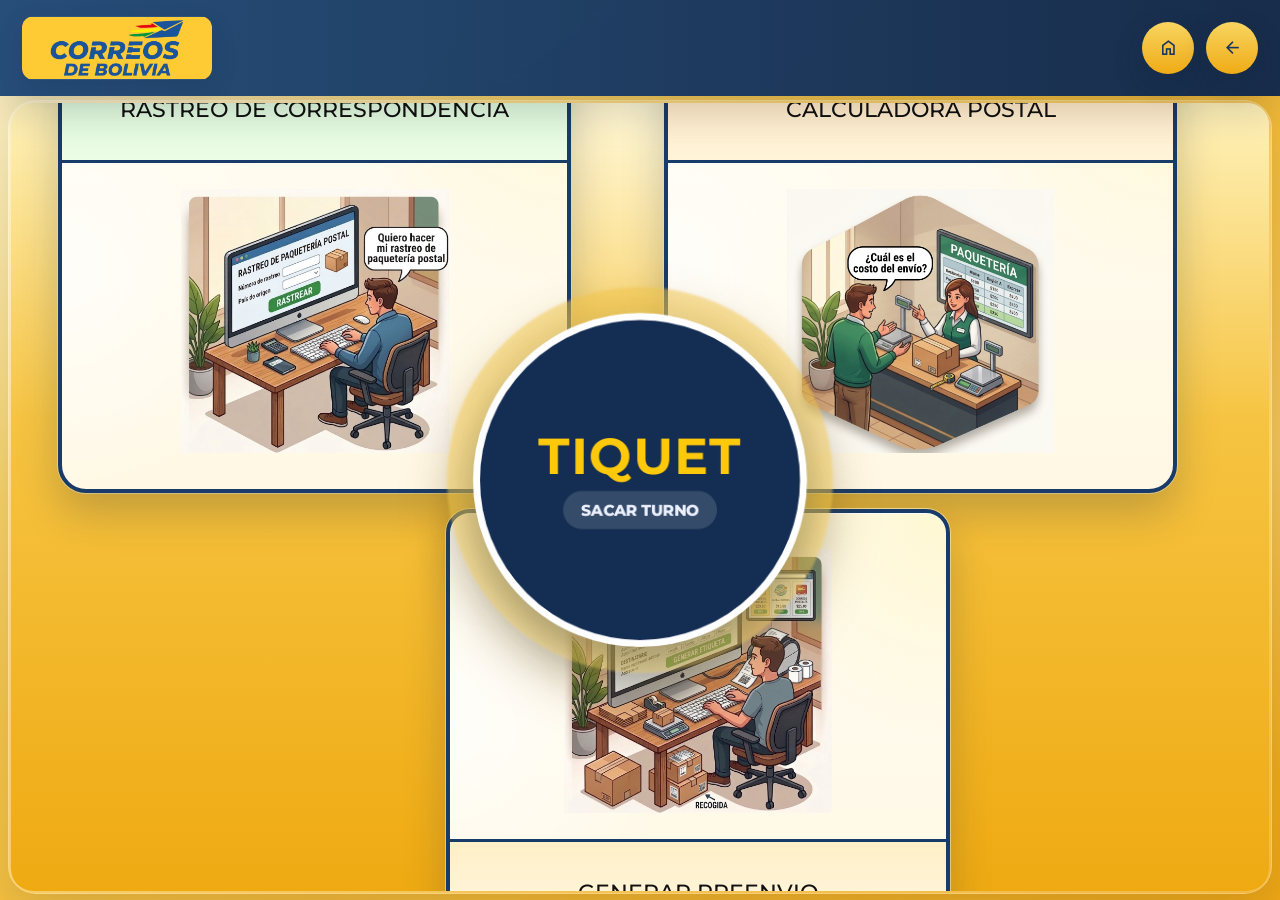
<file: index.html>
<!DOCTYPE html>
<html lang="es">

<head>
  <meta charset="UTF-8">
  <meta http-equiv="X-UA-Compatible" content="IE=edge">
  <meta name="viewport" content="width=device-width, initial-scale=1.0">
  <title>KIOSCO AGBC</title>
  <link href="https://fonts.googleapis.com/css2?family=Montserrat:wght@400;500;600;700&display=swap" rel="stylesheet">
  <link href="https://cdn.jsdelivr.net/npm/bootstrap@5.1.3/dist/css/bootstrap.min.css" rel="stylesheet"
    integrity="sha384-1BmE4kWBq78iYhFldvKuhfTAU6auU8T94WrHftjDbrCEXSU1oBoqyl2QvZ6jIW3" crossorigin="anonymous">
  <link rel="stylesheet"
    href="https://fonts.googleapis.com/css2?family=Material+Symbols+Outlined:opsz,wght,FILL,GRAD@24,700,0,0" />
  <link rel="stylesheet" href="style.css">
  <script src="index.js?v=20260826-mem-fix" defer></script>
</head>

<body>
  <header class="page-header">
    <div class="header-brand">
      <img src="correos2.png" alt="Correos de Bolivia" class="brand-logo">
    </div>

    <div class="header-center-title">
      <h1 id="dynamicHeaderTitle"></h1>
    </div>

    <nav class="header-actions">
      <button type="button" class="header-button" id="homeButton" title="Inicio">
        <span class="material-symbols-outlined">home</span>
      </button>
      <button type="button" class="header-button" id="backButton" title="Volver">
        <span class="material-symbols-outlined">arrow_back</span>
      </button>
    </nav>
  </header>

  <main class="main-content">
    <section class="iframe-shell" id="iframeShell">
      <div class="frame-stage" id="frameStage">
        <div class="frame-overlay" id="frameOverlay">
          <strong class="overlay-title" id="overlayTitle">Panel principal</strong>
        </div>
        <div class="service-error-state" id="serviceErrorState" aria-live="polite" hidden>
          <div class="service-status-copy">
            <span class="service-status-spinner" aria-hidden="true"></span>
            <h2 class="service-status-title" id="serviceStatusTitle">Cargando servicio...</h2>
            <p class="service-status-message" id="serviceStatusMessage">
              Esperando respuesta. Si tarda demasiado, usa "Volver" o "Inicio" para regresar.
            </p>
          </div>
        <div class="loop-wrapper" aria-hidden="true">
          <div class="mountain"></div>
          <div class="hill"></div>
            <div class="tree"></div>
            <div class="tree"></div>
            <div class="tree"></div>
            <div class="rock"></div>
            <div class="truck"></div>
            <div class="wheels"></div>
          </div>
        </div>
        <iframe id="serviceFrame" name="iframe_nacionales" src="index2.html" title="Panel de servicios AGBC"></iframe>
      </div>
    </section>
  </main>

  <div class="external-service-overlay external-service-overlay--modal" id="externalServiceOverlay" hidden>
    <div class="external-service-overlay__backdrop"></div>
    <section class="external-service-overlay__panel" role="dialog" aria-modal="true" aria-labelledby="externalServiceTitle">
      <div class="external-service-overlay__header">
        <div>
          <span class="external-service-overlay__eyebrow">Servicio embebido</span>
          <h2 id="externalServiceTitle">TrackingBO</h2>
          <p id="externalServiceMessage">
            Rastreo de correspondencia abierto dentro del kiosco.
          </p>
        </div>
        <button type="button" class="external-service-overlay__icon-button" id="externalServiceClose" title="Cerrar">
          <span class="material-symbols-outlined">close</span>
        </button>
      </div>
      <div class="external-service-overlay__frame-shell">
        <iframe
          id="externalServiceFrame"
          title="TrackingBO"
          loading="lazy"
          referrerpolicy="strict-origin-when-cross-origin"></iframe>
      </div>
      <div class="external-service-overlay__actions">
        <button type="button" class="external-service-overlay__button" id="externalServiceConfirm">Recargar</button>
        <button type="button" class="external-service-overlay__button external-service-overlay__button--secondary" id="externalServiceCancel">
          Cerrar
        </button>
      </div>
    </section>
  </div>
</body>

</html>
</file>
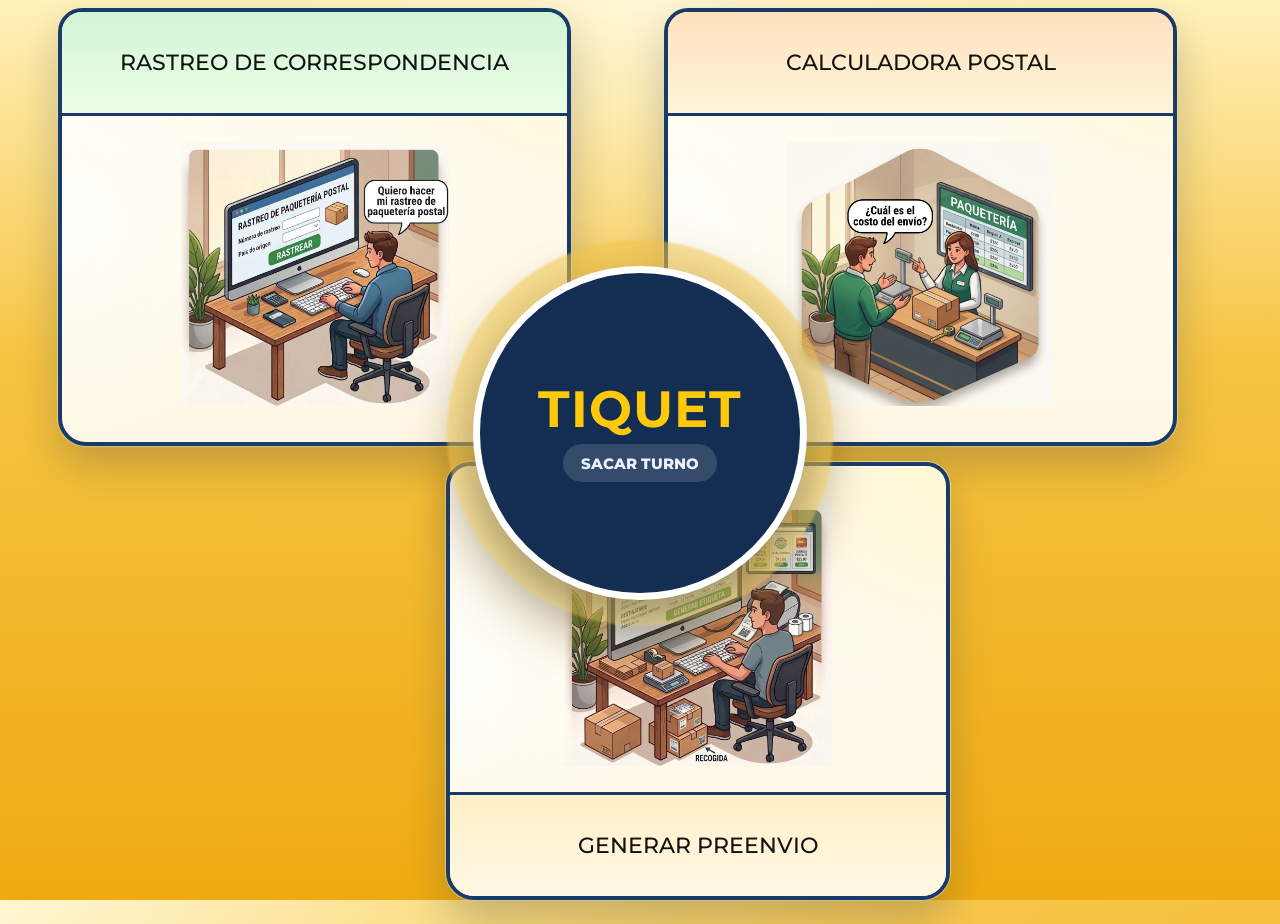
<file: index2.html>
<!DOCTYPE html>
<html lang="es">

<head>
  <meta charset="UTF-8">
  <meta http-equiv="X-UA-Compatible" content="IE=edge">
  <meta name="viewport" content="width=device-width, initial-scale=1.0">
  <title>TrackingBO - AGBC</title>
  <link href="https://cdn.jsdelivr.net/npm/bootstrap@5.1.3/dist/css/bootstrap.min.css" rel="stylesheet"
    integrity="sha384-1BmE4kWBq78iYhFldvKuhfTAU6auU8tT94WrHftjDbrCEXSU1oBoqyl2QvZ6jIW3" crossorigin="anonymous">
  <link rel="stylesheet" href="style.css">
  <script src="index.js?v=20260826-mem-fix" defer></script>
</head>

<body class="tracking-page">
  <main class="tracking-main intro-animate" data-page="home">
    <div class="idle-attractor" aria-hidden="true">
      <div class="idle-attractor__halo"></div>
      <div class="idle-attractor__content">
        <div class="idle-logo-mosaic" id="idleLogoMosaic" aria-hidden="true"></div>
        <span class="idle-attractor__label">Correos de Bolivia</span>
        <strong class="idle-attractor__title">Saque aqui su ticket</strong>
        <p class="idle-attractor__text">Use el boton central para obtener su turno rapidamente.</p>
      </div>
    </div>

    <section class="services-grid services-grid--kiosk" aria-label="Servicios disponibles">
      <article class="service-card service-card--kiosk service-card--tracking service-card--top-left" data-url="https://trackingbo.correos.gob.bo:8100/"
        data-title="Rastreo de encomiendas">
        <div class="kiosk-card-shell kiosk-card-shell--top">
          <div class="kiosk-card-band">
            <h3 class="card-title">RASTREO DE CORRESPONDENCIA</h3>
          </div>
          <div class="kiosk-card-body kiosk-card-body--full">
            <div class="service-media service-media--kiosk">
              <img src="RASTREO.png" class="service-image service-image--kiosk" alt="Rastreo Correos de Bolivia"
                width="1024" height="1010" decoding="async">
            </div>
          </div>
        </div>
      </article>

      <article class="service-card service-card--kiosk service-card--calculator service-card--top-right" data-url="https://postar.correos.gob.bo:8104/"
        data-title="Calculadora de tarifas">
        <div class="kiosk-card-shell kiosk-card-shell--top">
          <div class="kiosk-card-band">
            <h3 class="card-title">CALCULADORA POSTAL</h3>
          </div>
          <div class="kiosk-card-body kiosk-card-body--full">
            <div class="service-media service-media--kiosk">
              <img src="CALCULO.png" class="service-image service-image--kiosk" alt="Calculadora postal"
                width="1034" height="1024" decoding="async">
            </div>
          </div>
        </div>
      </article>

      <article class="service-card service-card--kiosk service-card--claims service-card--bottom-left" data-url="https://sireco.correos.gob.bo:8102/"
        data-title="Reclamos y consultas">
        <div class="kiosk-card-shell kiosk-card-shell--bottom">
          <div class="kiosk-card-body kiosk-card-body--full">
            <div class="service-media service-media--kiosk service-media--hidden">
              <img src="RECLAMO2.png" class="service-image service-image--kiosk service-image--hidden" alt="Sistema de reclamos"
                width="1038" height="1024" decoding="async">
            </div>
          </div>
          <div class="kiosk-card-band">
            <h3 class="card-title">SISTEMA DE RECLAMOS</h3>
          </div>
        </div>
      </article>

      <article class="service-card service-card--kiosk service-card--preshipment service-card--bottom-center"
        data-url="https://trackingbo.correos.gob.bo:8100/hacer-envio-desde-casa" data-title="Generar preenvio">
        <div class="kiosk-card-shell kiosk-card-shell--bottom">
          <div class="kiosk-card-body kiosk-card-body--full">
            <div class="service-media service-media--kiosk">
              <img src="Preenvio.jpg?v=20260828-1" class="service-image service-image--kiosk" alt="Generar preenvio"
                width="1038" height="1024" decoding="async">
            </div>
          </div>
          <div class="kiosk-card-band">
            <h3 class="card-title">GENERAR PREENVIO</h3>
          </div>
        </div>
      </article>

      <article class="service-card service-card--kiosk service-card--customs service-card--bottom-right" data-url="https://ips.correos.gob.bo/CDS.Web/Operational/andeclaration.aspx"
        data-title="Kiosco de aduana">
        <div class="kiosk-card-shell kiosk-card-shell--bottom">
          <div class="kiosk-card-body kiosk-card-body--full">
            <div class="service-media service-media--kiosk service-media--hidden">
              <img src="DECLARACION2.png" class="service-image service-image--kiosk service-image--hidden"
                alt="Kiosco declaracion aduana" width="1008" height="1061" decoding="async">
            </div>
          </div>
          <div class="kiosk-card-band">
            <h3 class="card-title">KIOSCO ADUANA</h3>
          </div>
        </div>
      </article>

      <button type="button" class="ticket-hub" id="ticketHub" aria-label="Sacar turno">
        <span class="ticket-hub__halo" aria-hidden="true"></span>
        <span class="ticket-hub__core">
          <strong class="ticket-hub__title">TIQUET</strong>
          <span class="ticket-hub__pill">Sacar turno</span>
        </span>
      </button>
    </section>
  </main>
</body>

</html>
</file>
<file: style.css>
@import url('https://fonts.googleapis.com/css2?family=Montserrat:wght@400;500;600;700;800&display=swap');

:root {
  --brand-dark: #13294b;
  --brand-blue: #224a77;
  --brand-blue-deep: #18365f;
  --brand-yellow: #f6c22f;
  --brand-gold: #f0a513;
  --brand-cream: #fff6d3;
  --brand-white: #ffffff;
  --surface-glass: rgba(255, 255, 255, 0.2);
  --shadow-soft: 0 18px 45px rgba(13, 37, 67, 0.14);
  --shadow-strong: 0 26px 60px rgba(10, 30, 54, 0.2);
  --text-dark: #163257;
  --text-muted: #52647f;
  --radius-xl: 32px;
  --radius-lg: 24px;
  --radius-md: 18px;
  --ease-out: cubic-bezier(0.22, 1, 0.36, 1);
  --sky-accent: hsl(49 92% 64%);
  --sky-deep: hsl(212 64% 32%);
  --sky-glow: rgba(255, 243, 187, 0.42);
}

* {
  box-sizing: border-box;
}

html,
body {
  margin: 0;
  padding: 0;
  width: 100%;
  height: 100%;
  min-height: 100%;
  font-family: "Montserrat", "Segoe UI", Tahoma, Geneva, Verdana, sans-serif;
  color: var(--text-dark);
  background:
    radial-gradient(circle at top left, rgba(255, 255, 255, 0.44), transparent 32%),
    radial-gradient(circle at right center, rgba(255, 255, 255, 0.22), transparent 24%),
    linear-gradient(145deg, #ffefad 0%, #f7c548 40%, #f0a713 100%);
}

body {
  display: grid;
  grid-template-rows: auto 1fr;
  overflow-x: hidden;
  overflow-y: hidden;
}

.page-header {
  position: sticky;
  top: 0;
  z-index: 30;
  width: 100%;
  padding: 16px 22px;
  display: flex;
  align-items: center;
  
  background: linear-gradient(90deg, rgba(34, 74, 119, 0.98) 0%, rgba(19, 41, 75, 0.98) 100%);
  box-shadow: 0 14px 40px rgba(0, 0, 0, 0.16);
  backdrop-filter: blur(10px);
}

.page-header {
  animation: headerSlideReveal 0.95s cubic-bezier(0.16, 1, 0.3, 1) both;
}

/* Si usas h1 o un div para el título, asegúrate de que tenga este ID o clase */
/* Contenedor del título dinámico */
.header-center-title {
  position: absolute;
  left: 50%;
  top: 50%;
  transform: translate(-50%, -50%); /* Centrado matemático perfecto */
  text-align: center;
  width: auto;
  z-index: 10; /* Asegura que esté por encima del fondo pero debajo de botones si se solapan */
  pointer-events: none; /* Evita que el texto bloquee clics accidentales */
}

/* Estilos para el texto dinámico (H1 o ID) */
#dynamicHeaderTitle,
.header-center-title h1 {
  margin: 0;
  font-family: 'Montserrat', sans-serif; /* Usando la fuente de tu proyecto */
  font-size: 1.8rem;
  font-weight: 700;
  text-transform: uppercase;
  letter-spacing: 0.08em; /* Un poco más de aire para legibilidad */
  
  /* Color amarillo/dorado para resaltar sobre el azul profundo */
  color: #f8d560; 
  
  /* Sombra para darle profundidad y despegarlo del fondo */
  text-shadow: 0 4px 12px rgba(0, 0, 0, 0.5);
  
  white-space: nowrap;
  transition: all 0.3s ease-in-out; /* Para que el cambio de nombre sea suave */
}

/* Ajuste responsivo por si el nombre de la tarjeta es muy largo */
@media (max-width: 768px) {
  #dynamicHeaderTitle,
  .header-center-title h1 {
    font-size: 1.2rem;
    letter-spacing: 0.03em;
  }
}

.header-brand {
  display: flex;
  align-items: center;
  min-width: 0;
  z-index: 31; /* Por encima del título si se llegaran a tocar */
}

.brand-logo {
  display: block;
  width: 190px;
  height: 64px;
  object-fit: contain;
  object-position: left center;
  flex-shrink: 0;
  border-radius: 12px;
  box-shadow: 0 10px 26px rgba(10, 30, 54, 0.14);
  background: rgba(255, 255, 255, 0.06);
}

.brand-text {
  display: flex;
  flex-direction: column;
  justify-content: center;
  gap: 2px;
  min-width: 0;
}

.brand-label {
  display: block;
  font-size: 0.74rem;
  letter-spacing: 0.16em;
  text-transform: uppercase;
  color: rgba(255, 240, 185, 0.88);
  margin: 0;
  line-height: 1.1;
}

.brand-text h1 {
  margin: 0;
  font-size: 1.72rem;
  line-height: 1;
  letter-spacing: 0.02em;
  color: var(--brand-white);
}

.header-actions {
  display: flex;
  gap: 12px;
  margin-left: auto;
  z-index: 31;
}

.header-brand {
  animation: headerContentRise 0.9s cubic-bezier(0.22, 1, 0.36, 1) 0.1s both;
}

.header-actions {
  animation: headerContentRise 0.9s cubic-bezier(0.22, 1, 0.36, 1) 0.18s both;
}

.header-button {
  display: inline-flex;
  align-items: center;
  justify-content: center;
  padding: 12px;
  border-radius: 999px;
  background: linear-gradient(180deg, #f8d560 0%, #f0ab16 100%);
  color: var(--brand-blue-deep);
  border: none;
  box-shadow: 0 12px 30px rgba(10, 30, 54, 0.24);
  cursor: pointer;
  transition: transform 0.28s var(--ease-out), box-shadow 0.28s var(--ease-out), filter 0.28s ease;
  min-width: 52px;
  min-height: 52px;
  animation: headerButtonFloat 2.8s ease-in-out infinite;
}

.header-button .material-symbols-outlined {
  font-size: 1.3rem;
  line-height: 1;
}

.header-button:hover {
  transform: translateY(-3px) scale(1.02);
  box-shadow: 0 16px 34px rgba(10, 30, 54, 0.3);
  filter: brightness(1.02);
  animation-play-state: paused;
}

.header-button:active {
  transform: translateY(0) scale(0.98);
}

.header-button:focus-visible,
.service-card:focus-visible {
  outline: 3px solid rgba(255, 248, 219, 0.95);
  outline-offset: 3px;
}

.main-content {
  padding: 4px 8px 6px;
  min-height: 0;
  overflow: hidden;
}

.iframe-shell {
  width: 100%;
  height: 100%;
  min-height: 0;
  padding: 2px;
  border-radius: 28px;
  background: var(--surface-glass);
  border: 1px solid rgba(255, 255, 255, 0.22);
  box-shadow: var(--shadow-soft);
  overflow: hidden;
}

.frame-stage {
  position: relative;
  height: 100%;
  min-height: 100%;
  border-radius: 22px;
  overflow: hidden;
  background: linear-gradient(180deg, rgba(255, 253, 245, 0.7), rgba(255, 239, 181, 0.55));
}

.frame-stage iframe {
  width: 100%;
  height: 100%;
  min-height: 100%;
  border: none;
  background: transparent;
  margin-top: 0;
  transition: transform 0.85s var(--ease-out), opacity 0.85s var(--ease-out), filter 0.85s ease;
  will-change: transform, opacity, filter;
}

.frame-stage.is-reclamos-view iframe {
  margin-top: -1040px;
  height: calc(100% + 1040px);
  min-height: calc(100% + 1040px);
}

.frame-stage.has-service-error iframe {
  opacity: 0;
  pointer-events: none;
}

.service-error-state {
  position: absolute;
  inset: 0;
  z-index: 4;
  display: grid;
  place-items: center;
  align-content: center;
  gap: 72px;
  padding: 28px;
  overflow: hidden;
  background:
    radial-gradient(circle at top, var(--sky-glow), transparent 34%),
    radial-gradient(circle at 20% 18%, rgba(255, 255, 255, 0.24), transparent 46%),
    radial-gradient(circle at 80% 16%, rgba(255, 247, 204, 0.2), transparent 52%),
    linear-gradient(180deg, var(--sky-accent) 0%, var(--sky-deep) 100%);
  color: var(--brand-white);
  text-align: center;
  transition: background 1.2s ease;
}

.service-error-state::before {
  content: "";
  position: absolute;
  inset: -20%;
  background:
    radial-gradient(circle at center, rgba(255, 255, 255, 0.14), transparent 58%),
    radial-gradient(circle at 35% 65%, rgba(255, 215, 120, 0.12), transparent 56%);
  animation: skyDrift 6s ease-in-out infinite;
  opacity: 0.8;
}

.service-error-state::after {
  content: "";
  position: absolute;
  inset: 0;
  background: radial-gradient(circle at center, rgba(14, 26, 46, 0) 0%, rgba(10, 20, 38, 0.42) 72%);
  pointer-events: none;
}

.service-error-state[hidden] {
  display: none;
}

.service-status-copy {
  position: relative;
  z-index: 2;
  width: min(760px, calc(100vw - 80px));
  display: grid;
  justify-items: center;
  gap: 12px;
}

.service-status-spinner {
  width: 52px;
  height: 52px;
  border-radius: 50%;
  border: 4px solid rgba(255, 255, 255, 0.22);
  border-top-color: #fff6d3;
  filter: drop-shadow(0 0 16px rgba(255, 246, 211, 0.38));
  animation: serviceSpinner 0.9s linear infinite;
}

.service-status-title {
  margin: 0;
  font-size: clamp(1.35rem, 2.4vw, 2rem);
  font-weight: 800;
  letter-spacing: 0.01em;
  color: #fffaf0;
  text-shadow: 0 10px 24px rgba(6, 16, 36, 0.42);
}

.service-status-message {
  margin: 0;
  max-width: 64ch;
  font-size: clamp(0.96rem, 1.5vw, 1.1rem);
  line-height: 1.5;
  color: rgba(255, 252, 240, 0.95);
  text-shadow: 0 8px 18px rgba(6, 16, 36, 0.32);
}

.external-service-overlay {
  position: fixed;
  inset: 0;
  z-index: 120;
  display: grid;
  place-items: center;
  padding: 24px;
}

.external-service-overlay[hidden] {
  display: none;
}

.external-service-overlay__backdrop {
  position: absolute;
  inset: 0;
  background: rgba(8, 19, 38, 0.72);
  backdrop-filter: blur(10px);
}

.external-service-overlay__panel {
  position: relative;
  z-index: 1;
  width: min(640px, calc(100vw - 32px));
  padding: 30px 28px;
  border-radius: 28px;
  background:
    radial-gradient(circle at top left, rgba(255, 255, 255, 0.18), transparent 28%),
    linear-gradient(180deg, #224a77 0%, #13294b 100%);
  color: var(--brand-white);
  box-shadow: 0 28px 72px rgba(3, 10, 22, 0.42);
  text-align: center;
}

.external-service-overlay--modal .external-service-overlay__panel {
  width: min(1280px, calc(100vw - 36px));
  min-height: min(760px, calc(100vh - 36px));
  padding: 24px;
  display: grid;
  grid-template-rows: auto minmax(0, 1fr) auto;
  gap: 18px;
  text-align: left;
}

.external-service-overlay__header {
  display: flex;
  align-items: flex-start;
  justify-content: space-between;
  gap: 16px;
}

.external-service-overlay__eyebrow {
  display: inline-block;
  margin-bottom: 10px;
  color: rgba(248, 213, 96, 0.92);
  font-size: 0.8rem;
  font-weight: 700;
  letter-spacing: 0.14em;
  text-transform: uppercase;
}

.external-service-overlay__panel h2 {
  margin: 0 0 12px;
  font-size: clamp(1.8rem, 1vw + 1.4rem, 2.5rem);
}

.external-service-overlay__panel p {
  margin: 0;
  color: rgba(255, 244, 216, 0.92);
  line-height: 1.7;
  font-size: 1rem;
}

.external-service-overlay__icon-button {
  display: inline-flex;
  align-items: center;
  justify-content: center;
  width: 48px;
  height: 48px;
  border: 1px solid rgba(255, 255, 255, 0.18);
  border-radius: 14px;
  background: rgba(255, 255, 255, 0.08);
  color: var(--brand-white);
  cursor: pointer;
  flex-shrink: 0;
}

.external-service-overlay__frame-shell {
  min-height: 0;
  border-radius: 22px;
  overflow: hidden;
  background: rgba(255, 255, 255, 0.09);
  border: 1px solid rgba(255, 255, 255, 0.12);
  box-shadow: inset 0 1px 0 rgba(255, 255, 255, 0.05);
}

.external-service-overlay__frame-shell iframe {
  display: block;
  width: 100%;
  height: 100%;
  min-height: 58vh;
  border: none;
  background: #ffffff;
}

.external-service-overlay__actions {
  display: flex;
  flex-wrap: wrap;
  justify-content: center;
  gap: 14px;
  margin-top: 24px;
}

.external-service-overlay__button {
  min-width: 200px;
  min-height: 50px;
  padding: 0 22px;
  border: none;
  border-radius: 999px;
  background: linear-gradient(180deg, #f8d560 0%, #f0ab16 100%);
  color: var(--brand-blue-deep);
  font-size: 1rem;
  font-weight: 800;
  cursor: pointer;
  box-shadow: 0 14px 30px rgba(3, 10, 22, 0.24);
}

.external-service-overlay__button--secondary {
  background: rgba(255, 255, 255, 0.14);
  color: var(--brand-white);
  border: 1px solid rgba(255, 255, 255, 0.18);
}

.external-service-overlay--modal .external-service-overlay__actions {
  justify-content: flex-end;
  margin-top: 0;
}

.loop-wrapper {
  position: relative;
  display: block;
  width: min(1400px, calc(100vw - 190px));
  height: 320px;
  margin: 0 auto;
  overflow: hidden;
  border-bottom: 3px solid var(--brand-yellow);
  color: var(--brand-white);
  transform: scale(1.45);
  transform-origin: center bottom;
  filter: drop-shadow(0 20px 32px rgba(6, 16, 36, 0.28));
}

.mountain {
  position: absolute;
  right: -900px;
  bottom: -20px;
  width: 2px;
  height: 2px;
  box-shadow:
    0 0 0 50px #f6c22f,
    60px 50px 0 70px #f6c22f,
    90px 90px 0 50px #f6c22f,
    250px 250px 0 50px #f6c22f,
    290px 320px 0 50px #f6c22f,
    320px 400px 0 50px #f6c22f;
  transform: rotate(130deg);
  animation: mtn 20s linear infinite;
  filter: drop-shadow(0 18px 24px rgba(6, 16, 36, 0.3));
}

.hill {
  position: absolute;
  right: -900px;
  bottom: -50px;
  width: 400px;
  height: 20px;
  border-radius: 50%;
  box-shadow:
    0 0 0 50px #f0a513,
    -20px 0 0 20px #f0a513,
    -90px 0 0 50px #f0a513,
    250px 0 0 50px #f0a513,
    290px 0 0 50px #f0a513,
    620px 0 0 50px #f0a513;
  animation: hill 4s 2s linear infinite;
  filter: drop-shadow(0 16px 18px rgba(6, 16, 36, 0.22));
}

.tree,
.loop-wrapper .tree:nth-child(4),
.loop-wrapper .tree:nth-child(5) {
  position: absolute;
  bottom: 0;
  width: 35px;
  height: 100px;
  background: url("https://s3-us-west-2.amazonaws.com/s.cdpn.io/130015/tree.svg") no-repeat;
  filter: brightness(0) saturate(100%) invert(77%) sepia(92%) saturate(612%) hue-rotate(346deg) brightness(102%) contrast(93%);
}

.rock {
  position: absolute;
  bottom: -2px;
  width: 2%;
  height: 2%;
  margin-top: -17%;
  border-radius: 20px;
  background: #fff6d3;
}

.truck,
.wheels {
  position: absolute;
  right: 50%;
  bottom: 0;
  width: 85px;
  margin-right: -60px;
  transition: all ease;
}

.truck {
  height: 60px;
  background: url("https://s3-us-west-2.amazonaws.com/s.cdpn.io/130015/truck.svg") no-repeat;
  background-size: contain;
  filter: brightness(0) saturate(100%) invert(77%) sepia(92%) saturate(612%) hue-rotate(346deg) brightness(102%) contrast(93%);
  filter: drop-shadow(0 12px 18px rgba(6, 16, 36, 0.32));
}

.truck:before {
  content: " ";
  position: absolute;
  width: 25px;
  box-shadow:
    -30px 28px 0 1.5px #fff6d3,
    -35px 18px 0 1.5px #fff6d3;
}

.wheels {
  height: 15px;
  margin-bottom: 0;
  background: url("https://s3-us-west-2.amazonaws.com/s.cdpn.io/130015/wheels.svg") no-repeat;
  filter: brightness(0) saturate(100%) invert(16%) sepia(65%) saturate(1311%) hue-rotate(182deg) brightness(89%) contrast(95%);
  filter: drop-shadow(0 8px 12px rgba(6, 16, 36, 0.32));
}

.tree {
  animation: tree 3s 0s linear infinite;
}

.loop-wrapper .tree:nth-child(4) {
  animation: tree2 2s 0.15s linear infinite;
}

.loop-wrapper .tree:nth-child(5) {
  animation: tree3 8s 0.05s linear infinite;
}

.rock {
  animation: rock 4s -0.53s linear infinite;
}

.truck {
  animation: truck 4s 0.08s ease infinite;
}

.wheels {
  animation: truck 4s 0.001s ease infinite;
}

.truck:before {
  animation: wind 1.5s 0s ease infinite;
}

@keyframes serviceSpinner {
  to {
    transform: rotate(360deg);
  }
}

.frame-overlay {
  position: absolute;
  left: 24px;
  right: 24px;
  top: 22px;
  z-index: 3;
  display: flex;
  flex-direction: column;
  gap: 6px;
  padding: 18px 22px;
  border-radius: 22px;
  background: rgba(19, 41, 75, 0.8);
  color: var(--brand-white);
  box-shadow: var(--shadow-soft);
  transform: translateY(-24px);
  opacity: 0;
  pointer-events: none;
  transition: transform 0.55s var(--ease-out), opacity 0.55s ease;
  display: none !important;
}

.frame-overlay.is-hidden {
  opacity: 0;
  transform: translateY(-24px);
}

.overlay-label {
  font-size: 0.72rem;
  letter-spacing: 0.16em;
  text-transform: uppercase;
  color: rgba(255, 239, 181, 0.82);
}

.overlay-title {
  font-size: 1.35rem;
}

.frame-stage.is-service .frame-overlay {
  transform: translateY(0);
  opacity: 1;
  animation: overlayReveal 0.6s var(--ease-out);
}

.frame-stage.is-transitioning iframe {
  opacity: 0.2;
  transform: translateY(70px) scale(0.985);
  filter: blur(9px) saturate(0.85);
}

.frame-stage.is-rebuilding iframe {
  opacity: 0;
  transform: translateY(120px) scale(0.96);
  filter: blur(6px);
}

.tracking-page {
  height: 100dvh;
  min-height: 100dvh;
  overflow: hidden;
  background:
    radial-gradient(circle at top center, rgba(255, 255, 255, 0.38), transparent 30%),
    linear-gradient(180deg, #fff2bb 0%, #f6c442 40%, #efaa12 100%);
}

.tracking-main {
  width: 100%;
  height: 100dvh;
  min-height: 100dvh;
  margin-top: 0;
  padding: 10px 0 18px;
  display: grid;
  place-items: center;
  align-content: center;
  position: relative;
  isolation: isolate;
}

.idle-attractor {
  position: absolute;
  inset: 0;
  z-index: 4;
  display: grid;
  place-items: center;
  padding: 24px 0;
  opacity: 0;
  visibility: hidden;
  pointer-events: none;
  transition: opacity 0.45s ease, visibility 0.45s ease;
}

.idle-attractor::before {
  content: "";
  position: absolute;
  inset: 0;
  border-radius: 0;
  background:
    radial-gradient(circle at center, rgba(255, 248, 215, 0.95) 0%, rgba(255, 226, 120, 0.86) 34%, rgba(247, 195, 48, 0.92) 70%, rgba(240, 165, 19, 0.96) 100%);
}

.idle-attractor__halo {
  position: absolute;
  width: min(1500px, 100vw);
  height: min(980px, 88vh);
  border-radius: 50%;
  background:
    radial-gradient(circle, rgba(255, 253, 241, 0.74) 0%, rgba(255, 237, 170, 0.34) 40%, rgba(255, 220, 117, 0) 76%);
  filter: blur(26px);
  /* Animación de espera desactivada temporalmente.
  animation: idleHaloPulse 3.8s ease-in-out infinite;
  */
}

.idle-attractor__content {
  position: relative;
  z-index: 1;
  display: grid;
  place-items: center;
  align-content: center;
  gap: 18px;
  width: 100%;
  height: 100%;
  min-height: 100dvh;
  max-width: none;
  padding: 0;
  border-radius: 0;
  background: transparent;
  border: none;
  box-shadow: none;
  color: var(--brand-white);
  backdrop-filter: none;
  /* Animación de espera desactivada temporalmente.
  animation: idlePanelFloat 3.4s ease-in-out infinite;
  */
}

.idle-logo-mosaic {
  --idle-grid-count: 4;
  --logo-size: min(1480px, 98vw);
  --idle-logo-shift-x: 0%;
  position: relative;
  place-self: center;
  width: var(--logo-size);
  max-width: 100%;
  height: min(82vh, calc(var(--logo-size) / 3.35));
  aspect-ratio: 3.35 / 1;
  display: grid;
  grid-template-columns: repeat(var(--idle-grid-count), 1fr);
  grid-template-rows: repeat(var(--idle-grid-count), 1fr);
  gap: 0;
  margin: 0;
  padding: 0;
  border-radius: 0;
  background: transparent;
  overflow: hidden;
  margin-top: 0;
  transform: translateX(var(--idle-logo-shift-x));
}

.idle-logo-mosaic::before {
  content: "";
  position: absolute;
  inset: 2vh 1vw;
  border-radius: 40px;
  background: radial-gradient(circle, rgba(255, 247, 213, 0.28), rgba(255, 242, 192, 0) 72%);
  opacity: 0.34;
  filter: blur(10px);
}

.idle-logo-mosaic__tile {
  position: relative;
  border-radius: 0;
  background-image: url("Correos4.png");
  background-repeat: no-repeat;
  background-size: calc(var(--tile-count) * 100%) calc(var(--tile-count) * 100%);
  background-position:
    calc(var(--tile-col) * 100% / (var(--tile-count) - 1))
    calc(var(--tile-row) * 100% / (var(--tile-count) - 1));
  box-shadow: none;
  opacity: 1;
  transform: translate3d(0, 0, 0) scale(1) rotate(0deg);
  filter: saturate(1.04) brightness(1.02);
}

.tracking-main.is-idle .idle-logo-mosaic__tile {
  animation: none;
}

.tracking-main.is-idle .idle-logo-mosaic.is-animating .idle-logo-mosaic__tile {
  /* Animación de espera desactivada temporalmente.
  animation: idleLogoScatterAssemble 3.6s cubic-bezier(0.22, 1, 0.36, 1) both;
  */
  animation-delay: var(--tile-delay);
}

.idle-attractor__label,
.idle-attractor__title,
.idle-attractor__text {
  display: none;
  position: relative;
  z-index: 2;
  text-align: center;
  text-shadow: 0 10px 28px rgba(10, 30, 54, 0.24);
}

.idle-attractor__label {
  padding: 10px 18px;
  border-radius: 999px;
  background: rgba(19, 41, 75, 0.14);
  color: #17345a;
  font-size: 0.9rem;
  font-weight: 800;
  letter-spacing: 0.16em;
  text-transform: uppercase;
}

.idle-attractor__title {
  max-width: min(940px, calc(100vw - 80px));
  color: #153056;
  font-size: clamp(2.4rem, 3vw + 1rem, 5rem);
  font-weight: 800;
  line-height: 0.98;
  text-transform: uppercase;
}

.idle-attractor__text {
  max-width: min(700px, calc(100vw - 120px));
  margin: 0;
  color: rgba(22, 50, 87, 0.88);
  font-size: clamp(1rem, 1vw + 0.85rem, 1.45rem);
  font-weight: 600;
  line-height: 1.45;
}

.tracking-main.is-idle .idle-attractor {
  opacity: 1;
  visibility: visible;
}

.tracking-main.is-idle .idle-attractor__content {
  animation-duration: 4.2s;
}

.tracking-main.is-promo .idle-logo-mosaic {
  display: none;
}

.tracking-main.is-promo .idle-attractor__label,
.tracking-main.is-promo .idle-attractor__title,
.tracking-main.is-promo .idle-attractor__text {
  display: block;
}

.tracking-main.is-idle .services-grid {
  animation: none;
  filter: blur(0);
  opacity: 0;
  transform: scale(1);
  visibility: hidden;
}

.tracking-main.is-idle .service-card {
  animation: none;
}

.tracking-main.is-idle .service-card:nth-child(2) {
  animation-delay: 0.2s;
}

.tracking-main.is-idle .service-card:nth-child(3) {
  animation-delay: 0.4s;
}

.tracking-main.is-idle .service-card:nth-child(4) {
  animation-delay: 0.6s;
}

.tracking-main.is-idle .card-front {
  box-shadow: none;
}

.tracking-main.is-idle .card-front::after {
  content: none;
}

.services-grid {
  display: grid;
  grid-template-columns: repeat(4, 350px);
  gap: 48px;
  align-items: stretch;
  justify-items: stretch;
  width: fit-content;
  max-width: calc(100% - 48px);
  height: auto;
  min-height: calc(100dvh - 48px);
  align-content: center;
  justify-content: center;
  place-self: center;
  margin: 0 auto;
  animation: servicesGridLift 1s cubic-bezier(0.22, 1, 0.36, 1) 0.22s both;
}

.services-grid--kiosk {
  position: relative;
  grid-template-columns: repeat(3, minmax(320px, 1fr));
  column-gap: 0;
  row-gap: 8px;
  width: min(100%, 1180px);
  max-width: calc(100% - 24px);
  min-height: calc(100dvh - 28px);
  padding: 24px 8px 8px;
  justify-content: center;
}

.service-card {
  position: relative;
  perspective: 1600px;
  height: 545px;
  animation: cardDropPairA 0.95s cubic-bezier(0.16, 1, 0.3, 1) both;
  cursor: pointer;
  will-change: transform, opacity;
  border-radius: 26px;
  transform-origin: center;
}

.service-card--kiosk {
  height: 438px;
  perspective: none;
  opacity: 0;
}

.service-card--top-left {
  grid-column: 1;
  grid-row: 1;
  margin-right: -170px;
}

.service-card--top-right {
  grid-column: 3;
  grid-row: 1;
  margin-left: -170px;
}

.service-card--bottom-left {
  grid-column: 1;
  grid-row: 2;
}

.service-card--bottom-center {
  grid-column: 2;
  grid-row: 2;
  margin-top: 8px;
}

.service-card--bottom-right {
  grid-column: 3;
  grid-row: 2;
}

.service-card:nth-child(1),
.service-card:nth-child(2) {
  animation-name: cardDropPairA;
}

.service-card:nth-child(1) {
  animation-delay: 0.08s;
}

.service-card:nth-child(2) {
  animation-delay: 0.18s;
}

.service-card:nth-child(3),
.service-card:nth-child(4) {
  animation-name: cardDropPairB;
}

.service-card:nth-child(3) {
  animation-delay: 0.34s;
}

.service-card:nth-child(4) {
  animation-delay: 0.46s;
}

.card-inner {
  position: relative;
  width: 100%;
  height: 100%;
  transform-style: preserve-3d;
  transition: transform 0.85s var(--ease-out);
}

.service-card.flipped .card-inner {
  transform: rotateY(180deg);
}

.service-card.is-shaking {
  z-index: 12;
  animation: cardShakeSide 1s cubic-bezier(0.22, 1, 0.36, 1);
}

.service-card.is-shaking .card-front {
  box-shadow: 0 34px 82px rgba(10, 30, 54, 0.4);
  filter: saturate(1.08) brightness(1.02);
}

.service-card--kiosk.is-shaking {
  animation: cardShakeSide 0.9s cubic-bezier(0.22, 1, 0.36, 1);
}

.card-face {
  position: absolute;
  inset: 0;
  display: grid;
  grid-template-rows: auto 1fr;
  align-items: stretch;
  backface-visibility: hidden;
  overflow: hidden;
  border-radius: 24px;
  padding: 18px 16px 16px;
  border: 1px solid rgba(255, 255, 255, 0.72);
  box-shadow: 0 18px 38px rgba(10, 30, 54, 0.16);
}

.card-top,
.service-media,
.back-content {
  opacity: 0;
  transform: translateY(46px);
  animation: cardInnerRise 0.85s cubic-bezier(0.22, 1, 0.36, 1) forwards;
}

.service-card:nth-child(1) .card-top,
.service-card:nth-child(2) .card-top {
  animation-delay: 0.34s;
}

.service-card:nth-child(3) .card-top,
.service-card:nth-child(4) .card-top {
  animation-delay: 0.54s;
}

.service-card:nth-child(1) .service-media,
.service-card:nth-child(2) .service-media,
.service-card:nth-child(1) .back-content,
.service-card:nth-child(2) .back-content {
  animation-delay: 0.46s;
}

.service-card:nth-child(3) .service-media,
.service-card:nth-child(4) .service-media,
.service-card:nth-child(3) .back-content,
.service-card:nth-child(4) .back-content {
  animation-delay: 0.66s;
}

.service-card--kiosk .service-media,
.service-card--kiosk .kiosk-card-band,
.service-card--kiosk .kiosk-card-body {
  opacity: 0;
  transform: translateY(46px);
  animation: cardInnerRise 0.85s cubic-bezier(0.22, 1, 0.36, 1) forwards;
}

.service-card--top-left .kiosk-card-band,
.service-card--top-right .kiosk-card-band {
  animation-delay: 0.28s;
}

.service-card--bottom-left .kiosk-card-band,
.service-card--bottom-center .kiosk-card-band,
.service-card--bottom-right .kiosk-card-band {
  animation-delay: 0.42s;
}

.service-card--top-left .kiosk-card-body,
.service-card--top-right .kiosk-card-body,
.service-card--top-left .service-media,
.service-card--top-right .service-media {
  animation-delay: 0.38s;
}

.service-card--bottom-left .kiosk-card-body,
.service-card--bottom-center .kiosk-card-body,
.service-card--bottom-right .kiosk-card-body,
.service-card--bottom-left .service-media,
.service-card--bottom-center .service-media,
.service-card--bottom-right .service-media {
  animation-delay: 0.52s;
}

.card-front {
  gap: 14px;
  background:
    radial-gradient(circle at top right, rgba(246, 194, 47, 0.18), transparent 30%),
    linear-gradient(180deg, rgba(255, 255, 255, 0.98), rgba(255, 249, 232, 0.98));
  border: 1px solid rgba(255, 255, 255, 0.96);
  transform: translateY(0);
  transition: transform 0.5s var(--ease-out), box-shadow 0.5s var(--ease-out), filter 0.5s ease;
}

.service-card:hover .card-front,
.service-card.is-selected .card-front {
  transform: translateY(-12px) scale(1.015);
  box-shadow: 0 30px 62px rgba(10, 30, 54, 0.26), 0 0 0 1px rgba(255, 216, 118, 0.6);
  filter: saturate(1.08) brightness(1.02);
}

.card-back {
  grid-template-rows: 1fr;
  place-items: center;
  transform: rotateY(180deg);
  background:
    radial-gradient(circle at top, rgba(255, 255, 255, 0.24), transparent 36%),
    linear-gradient(180deg, #214977 0%, #13294b 100%);
  color: var(--brand-white);
}

.card-top {
  display: grid;
  gap: 10px;
  align-content: start;
}

.card-tag {
  display: inline-flex;
  align-self: flex-start;
  padding: 10px 16px;
  border-radius: 999px;
  background: linear-gradient(180deg, rgba(255, 244, 211, 0.95), rgba(249, 232, 179, 0.92));
  color: var(--brand-blue);
  font-size: 0.82rem;
  font-weight: 700;
  letter-spacing: 0.08em;
  text-transform: uppercase;
  box-shadow: inset 0 1px 0 rgba(255, 255, 255, 0.7);
}

.card-title {
  margin: 0;
  font-size: 1.38rem;
  line-height: 1.12;
  color: var(--brand-blue);
  text-transform: uppercase;
  letter-spacing: 0.03em;
}

.service-description {
  display: none;
}

.service-media {
  display: grid;
  place-items: center;
  height: 100%;
  min-height: 0;
  padding: 12px;
  border-radius: 22px;
  background:
    radial-gradient(circle at top, rgba(255, 255, 255, 0.68), rgba(255, 248, 225, 0.42) 72%),
    linear-gradient(180deg, rgba(255, 250, 238, 0.7), rgba(255, 247, 223, 0.5));
  border: 1px solid rgba(255, 255, 255, 0.55);
  box-shadow: inset 0 1px 0 rgba(255, 255, 255, 0.6);
}

.service-image {
  width: min(100%, 340px);
  max-height: 390px;
  height: auto;
  display: block;
  object-fit: contain;
  contain: paint;
  filter: drop-shadow(0 16px 24px rgba(20, 49, 86, 0.12));
  transform: none;
  transition: transform 0.45s var(--ease-out);
}

.service-card:hover .service-image,
.service-card.is-selected .service-image {
  transform: scale(1.04);
}

.kiosk-card-shell {
  position: relative;
  display: grid;
  grid-template-rows: 82px 1fr;
  width: 92%;
  max-width: 560px;
  height: 100%;
  padding: 22px 24px;
  border: 4px solid #183b69;
  border-radius: 24px 24px 28px 28px;
  background:
    radial-gradient(circle at top right, rgba(255, 247, 208, 0.95), transparent 34%),
    radial-gradient(circle at left center, rgba(255, 255, 255, 0.7), transparent 42%),
    linear-gradient(180deg, rgba(255, 252, 242, 1), rgba(255, 248, 228, 1));
  box-shadow:
    0 20px 42px rgba(12, 34, 62, 0.22),
    0 0 0 1px rgba(255, 239, 184, 0.7),
    inset 0 1px 0 rgba(255, 255, 255, 0.95);
  overflow: hidden;
  transition: transform 0.35s var(--ease-out), box-shadow 0.35s var(--ease-out);
}

.service-card--top-left .kiosk-card-shell,
.service-card--bottom-left .kiosk-card-shell {
  justify-self: end;
}

.service-card--top-right .kiosk-card-shell,
.service-card--bottom-right .kiosk-card-shell {
  justify-self: start;
}

.service-card--bottom-center .kiosk-card-shell {
  justify-self: center;
  width: 130%;
  max-width: 620px;
}

.kiosk-card-shell--bottom {
  grid-template-rows: 1fr 82px;
}

.service-card--kiosk:hover .kiosk-card-shell,
.service-card--kiosk.is-selected .kiosk-card-shell {
  transform: translateY(-6px);
  box-shadow:
    0 28px 58px rgba(12, 34, 62, 0.28),
    0 0 0 1px rgba(255, 228, 138, 0.9),
    inset 0 1px 0 rgba(255, 255, 255, 0.98);
}

.kiosk-card-band {
  position: relative;
  z-index: 1;
  display: grid;
  place-items: center;
  margin: -22px -24px 0;
  min-height: 82px;
  padding: 8px 18px;
  border-bottom: 3px solid #183b69;
  background: linear-gradient(180deg, rgba(255, 254, 247, 0.98), rgba(255, 249, 231, 0.98));
}

.kiosk-card-shell--bottom .kiosk-card-band {
  margin: 0 -24px -22px;
  border-bottom: none;
  border-top: 3px solid #183b69;
}

.service-card--tracking .kiosk-card-band {
  background: linear-gradient(180deg, rgba(210, 245, 214, 0.98), rgba(236, 253, 229, 0.98));
}

.service-card--calculator .kiosk-card-band {
  background: linear-gradient(180deg, rgba(255, 225, 188, 0.98), rgba(255, 244, 216, 0.98));
}

.service-card--claims .kiosk-card-band {
  background: linear-gradient(180deg, rgba(210, 226, 255, 0.98), rgba(237, 244, 255, 0.98));
}

.service-card--customs .kiosk-card-band {
  background: linear-gradient(180deg, rgba(234, 214, 255, 0.98), rgba(246, 237, 255, 0.98));
}

.kiosk-card-body {
  position: relative;
  z-index: 1;
  display: grid;
  align-items: stretch;
  justify-items: stretch;
  padding: 12px 0 0;
  min-height: 0;
}

.kiosk-card-shell--bottom .kiosk-card-body {
  padding: 0 0 12px;
}

.kiosk-card-body--full {
  grid-template-columns: 1fr;
}

.service-card--kiosk .card-title {
  margin: 0;
  font-size: clamp(1.22rem, 0.55vw + 0.92rem, 1.8rem);
  font-weight: 500;
  line-height: 1.08;
  letter-spacing: 0;
  color: #111111;
  text-align: center;
}

.service-media--kiosk {
  position: relative;
  display: block;
  width: 100%;
  max-width: none;
  height: 100%;
  min-height: 0;
  padding: 14px 18px;
  border-radius: 0;
  background: transparent;
  border: none;
  box-shadow: none;
  overflow: hidden;
}

.service-media--hidden {
  visibility: hidden;
}

.service-image--hidden {
  visibility: hidden;
}

.service-media--placeholder {
  display: grid;
  place-items: center;
  background:
    radial-gradient(circle at top, rgba(255, 249, 220, 0.95), rgba(255, 243, 202, 0.76) 55%, rgba(255, 239, 189, 0.45) 100%);
}

.service-placeholder-copy {
  padding: 14px 20px;
  border-radius: 999px;
  background: rgba(19, 41, 75, 0.08);
  color: #495a73;
  font-size: 1rem;
  font-weight: 700;
  letter-spacing: 0.04em;
  text-transform: uppercase;
}

.service-image--kiosk {
  position: absolute;
  inset: 14px 18px;
  display: block;
  width: calc(100% - 36px);
  height: calc(100% - 28px);
  max-width: none;
  max-height: none;
  object-fit: contain;
  object-position: center;
  filter: none;
}

.ticket-hub {
  position: absolute;
  left: 50%;
  top: calc(54% - 50px);
  z-index: 20;
  width: 354px;
  height: 354px;
  padding: 0;
  border: none;
  background: transparent;
  transform: translate(-50%, -50%);
  cursor: default;
}

.intro-animate .ticket-hub,
.rebuild-sequence .ticket-hub {
  animation: ticketHubUnlock 1.05s cubic-bezier(0.22, 1, 0.36, 1) both;
}

.intro-animate .ticket-hub__core,
.rebuild-sequence .ticket-hub__core {
  animation: ticketHubCoreSpin 1.05s cubic-bezier(0.22, 1, 0.36, 1) both;
}

.ticket-hub__halo {
  position: absolute;
  inset: -16px;
  border-radius: 50%;
  background: radial-gradient(circle, rgba(255, 240, 185, 0.92), rgba(237, 193, 73, 0.62) 64%, rgba(237, 193, 73, 0.15) 100%);
  filter: blur(1px);
  box-shadow: 0 24px 48px rgba(120, 84, 8, 0.28);
}

.ticket-hub__core {
  position: absolute;
  inset: 10px;
  display: grid;
  place-items: center;
  align-content: center;
  gap: 10px;
  border: 7px solid #ffffff;
  border-radius: 50%;
  background: #142d52;
  color: #ffc90b;
  box-shadow: 0 20px 42px rgba(12, 34, 62, 0.34);
}

.ticket-hub__title {
  font-size: 3.17rem;
  line-height: 1;
  letter-spacing: 0.02em;
}

.ticket-hub__pill {
  display: inline-flex;
  align-items: center;
  justify-content: center;
  min-height: 38px;
  padding: 0 18px;
  border-radius: 999px;
  background: rgba(255, 255, 255, 0.14);
  color: #ecf1ff;
  font-size: 0.96rem;
  font-weight: 800;
  text-transform: uppercase;
}

.service-card--preshipment .kiosk-card-band {
  background: linear-gradient(180deg, rgba(255, 239, 198, 0.98), rgba(255, 248, 229, 0.98));
}

.service-card--preshipment .service-media--kiosk,
.service-card--preshipment .service-image--kiosk,
.service-card--preshipment .kiosk-card-body {
  opacity: 1 !important;
  visibility: visible !important;
}

.service-card--preshipment .service-image--kiosk {
  z-index: 1;
}

.service-card--claims .service-media--hidden,
.service-card--customs .service-media--hidden {
  opacity: 0;
  visibility: hidden;
}

.service-card--claims .kiosk-card-shell,
.service-card--customs .kiosk-card-shell {
  visibility: hidden;
  pointer-events: none;
}

.service-card--preshipment.is-disabled {
  cursor: not-allowed;
}

.service-card--preshipment.is-disabled .kiosk-card-shell {
  box-shadow:
    0 18px 38px rgba(12, 34, 62, 0.18),
    0 0 0 1px rgba(255, 228, 138, 0.42),
    inset 0 1px 0 rgba(255, 255, 255, 0.95);
}

.service-card--preshipment.is-disabled:hover .kiosk-card-shell,
.service-card--preshipment.is-disabled.is-selected .kiosk-card-shell {
  transform: none;
}

.intro-animate .service-card--kiosk,
.rebuild-sequence .service-card--kiosk {
  animation-duration: 0.92s;
  animation-timing-function: cubic-bezier(0.22, 1, 0.36, 1);
  animation-fill-mode: both;
  will-change: transform, opacity, filter;
}

.intro-animate .service-card--kiosk:nth-child(1),
.rebuild-sequence .service-card--kiosk:nth-child(1) {
  animation-name: kioskCardFromCenterTopLeft;
  animation-delay: 0.16s;
}

.intro-animate .service-card--kiosk:nth-child(2),
.rebuild-sequence .service-card--kiosk:nth-child(2) {
  animation-name: kioskCardFromCenterTopRight;
  animation-delay: 0.22s;
}

.intro-animate .service-card--kiosk:nth-child(3),
.rebuild-sequence .service-card--kiosk:nth-child(3) {
  animation-name: kioskCardFromCenterBottomLeft;
  animation-delay: 0.28s;
}

.intro-animate .service-card--kiosk:nth-child(4),
.rebuild-sequence .service-card--kiosk:nth-child(4) {
  animation-name: kioskCardFromCenterBottomLeft;
  animation-delay: 0.31s;
}

.intro-animate .service-card--kiosk:nth-child(5),
.rebuild-sequence .service-card--kiosk:nth-child(5) {
  animation-name: kioskCardFromCenterBottomRight;
  animation-delay: 0.34s;
}

.back-content {
  display: flex;
  flex-direction: column;
  align-items: center;
  justify-content: center;
  gap: 18px;
  text-align: center;
  height: 100%;
  width: 100%;
  max-width: 260px;
  margin: 0 auto;
}

.qr-image {
  width: min(220px, 100%);
  aspect-ratio: 1 / 1;
  height: auto;
  padding: 10px;
  border-radius: 26px;
  background: rgba(255, 255, 255, 0.96);
  box-shadow: 0 18px 40px rgba(4, 14, 27, 0.28);
}

.back-text p {
  margin: 0;
  font-size: 0.98rem;
  font-weight: 700;
}

.back-text span {
  display: inline-block;
  margin-top: 8px;
  font-size: 0.92rem;
  color: rgba(255, 241, 197, 0.88);
}

.service-panel-page {
  height: 100%;
  min-height: 100%;
  margin: 0;
  background:
    linear-gradient(180deg, rgba(27, 53, 108, 0.98), rgba(38, 60, 145, 0.96)),
    radial-gradient(circle at top, rgba(255, 255, 255, 0.12), transparent 34%);
  overflow: hidden;
}

.service-panel-page--light {
  background:
    linear-gradient(180deg, rgba(255, 255, 255, 0.98), rgba(246, 248, 252, 0.98)),
    linear-gradient(180deg, #dfe6f4 0%, #ffffff 100%);
}

.service-panel {
  min-height: 100%;
  padding: 28px 34px 32px;
  color: var(--brand-white);
}

.service-panel--form {
  color: var(--brand-dark);
}

.service-panel-banner {
  display: flex;
  align-items: center;
  min-height: 64px;
  margin-bottom: 18px;
  padding: 0 22px;
  border-radius: 24px;
  background: rgba(22, 47, 91, 0.8);
  box-shadow: 0 14px 36px rgba(6, 20, 52, 0.16);
}

.service-panel-banner span {
  font-size: 1.1rem;
  font-weight: 800;
}

.claims-panel {
  max-width: 860px;
  margin: 26px auto 0;
  padding: 0 10px;
}

.claims-panel h2 {
  margin: 0 0 18px;
  text-align: center;
  color: #304b91;
  font-size: clamp(2rem, 1.2vw + 1.4rem, 3rem);
}

.claims-form-grid {
  display: grid;
  grid-template-columns: repeat(2, minmax(280px, 1fr));
  gap: 18px 28px;
}

.claims-field {
  display: grid;
  gap: 8px;
}

.claims-field span {
  color: #1b2e5f;
  font-size: 0.98rem;
}

.claims-field input,
.claims-field textarea {
  width: 100%;
  border: 1px solid #c8d2e6;
  border-radius: 6px;
  background: #ffffff;
  color: #30425c;
  font-size: 1rem;
  padding: 13px 14px;
}

.claims-field input::placeholder,
.claims-field textarea::placeholder {
  color: #91a0ba;
}

.claims-field--tall {
  grid-row: span 2;
}

.claims-field--tall textarea {
  min-height: 134px;
  resize: vertical;
}

.claims-panel-actions {
  display: flex;
  justify-content: flex-end;
  margin-top: 22px;
}

.claims-submit-button {
  min-width: 320px;
  border-radius: 8px;
  background: linear-gradient(90deg, #4b5b98 0%, #c6aa4e 100%);
  color: var(--brand-white);
}

.service-panel-header {
  display: flex;
  flex-direction: column;
  gap: 10px;
  margin-bottom: 24px;
  padding: 22px 24px;
  border-radius: 24px;
  background: rgba(17, 36, 79, 0.42);
  border: 1px solid rgba(255, 255, 255, 0.08);
  box-shadow: 0 18px 48px rgba(6, 20, 52, 0.18);
}

.service-panel-kicker {
  font-size: 0.78rem;
  letter-spacing: 0.14em;
  text-transform: uppercase;
  color: rgba(246, 194, 47, 0.92);
  font-weight: 700;
}

.service-panel-header h2,
.service-panel-copy h3 {
  margin: 0;
}

.service-panel-header h2 {
  font-size: clamp(2rem, 1vw + 1.6rem, 2.7rem);
}

.service-panel-header p,
.service-panel-copy p,
.service-panel-list {
  margin: 0;
  line-height: 1.65;
  color: rgba(240, 244, 255, 0.92);
}

.service-panel-body {
  display: grid;
  grid-template-columns: minmax(300px, 0.95fr) minmax(360px, 1.05fr);
  gap: 28px;
  align-items: center;
  min-height: calc(100vh - 240px);
}

.service-panel-body--tracking {
  grid-template-columns: minmax(0, 1.5fr) minmax(360px, 430px);
  gap: 26px;
}

.service-panel-copy,
.service-panel-visual {
  min-height: 0;
}

.service-panel-copy {
  display: grid;
  gap: 18px;
}

.service-panel-copy h3 {
  font-size: 1.5rem;
}

.service-panel-list {
  padding-left: 20px;
}

.tracking-launch-button {
  justify-self: start;
  padding: 14px 22px;
  border: none;
  border-radius: 999px;
  background: linear-gradient(180deg, #f8d560 0%, #f0ab16 100%);
  color: var(--brand-blue-deep);
  font-size: 1rem;
  font-weight: 800;
  cursor: pointer;
  box-shadow: 0 16px 34px rgba(7, 21, 52, 0.22);
}

.tracking-stage {
  position: relative;
  min-height: 100%;
  border-radius: 30px;
  overflow: hidden;
  background:
    radial-gradient(circle at top left, rgba(255, 255, 255, 0.18), transparent 24%),
    linear-gradient(135deg, rgba(129, 220, 255, 0.4) 0%, rgba(55, 105, 180, 0.18) 28%, rgba(31, 58, 132, 0.14) 100%);
  border: 1px solid rgba(255, 255, 255, 0.18);
  box-shadow: 0 20px 54px rgba(7, 21, 52, 0.18);
}

.tracking-stage::before {
  content: "";
  position: absolute;
  inset: 0;
  background:
    linear-gradient(120deg, rgba(133, 225, 255, 0.2), transparent 28%),
    radial-gradient(circle at right center, rgba(255, 255, 255, 0.12), transparent 26%);
}

.tracking-stage-art {
  position: relative;
  z-index: 1;
  display: grid;
  grid-template-columns: minmax(320px, 1fr) minmax(220px, 0.55fr);
  gap: 24px;
  align-items: center;
  min-height: 100%;
  padding: 18px 24px 24px;
}

.tracking-stage-image {
  display: grid;
  place-items: center;
  min-height: 480px;
  border-radius: 28px;
  background:
    linear-gradient(135deg, rgba(255, 255, 255, 0.14), rgba(255, 255, 255, 0.04)),
    linear-gradient(180deg, rgba(21, 63, 130, 0.24), rgba(21, 44, 105, 0.06));
  backdrop-filter: blur(2px);
}

.tracking-stage-image .service-panel-image {
  width: min(100%, 560px);
  max-height: 520px;
}

.tracking-stage-copy {
  display: grid;
  gap: 14px;
  align-content: center;
}

.tracking-stage-copy h2 {
  margin: 0;
  font-size: clamp(2.2rem, 2vw + 1rem, 3.4rem);
  color: rgba(246, 194, 47, 0.96);
  font-weight: 300;
}

.tracking-stage-copy p {
  margin: 0;
  color: rgba(245, 247, 255, 0.92);
  line-height: 1.6;
  font-size: 1.04rem;
}

.tracking-widget {
  display: grid;
  grid-template-rows: auto 1fr auto;
  min-height: 100%;
  padding: 26px 28px 24px;
  border-radius: 26px;
  background: rgba(36, 48, 64, 0.94);
  border: 1px solid rgba(255, 255, 255, 0.08);
  box-shadow: 0 22px 56px rgba(7, 21, 52, 0.22);
}

.tracking-widget-header h3 {
  margin: 0;
  font-size: 1.1rem;
  text-align: center;
}

.tracking-widget-header span {
  display: block;
  width: 100%;
  height: 2px;
  margin-top: 14px;
  background: linear-gradient(90deg, rgba(59, 116, 255, 0.9), rgba(59, 116, 255, 0.25));
}

.tracking-widget-body {
  display: grid;
  gap: 18px;
  padding-top: 20px;
}

.tracking-field {
  display: grid;
  gap: 8px;
}

.tracking-field span {
  font-size: 0.98rem;
  font-weight: 700;
  color: rgba(255, 255, 255, 0.96);
}

.tracking-field input {
  width: 100%;
  padding: 14px 16px;
  border-radius: 8px;
  border: 1px solid rgba(255, 255, 255, 0.34);
  background: rgba(34, 45, 58, 0.84);
  color: var(--brand-white);
  font-size: 1rem;
}

.tracking-field input::placeholder {
  color: rgba(222, 228, 240, 0.68);
}

.tracking-widget-actions {
  padding-top: 6px;
}

.tracking-widget-actions .tracking-launch-button {
  width: 100%;
  justify-self: stretch;
  border-radius: 10px;
  background: linear-gradient(180deg, #3367f7 0%, #1f4fd1 100%);
  color: var(--brand-white);
}

.tracking-widget-note {
  margin: 0;
  font-size: 0.9rem;
  line-height: 1.5;
  color: rgba(235, 239, 248, 0.86);
}

.tracking-widget-footer {
  display: grid;
  justify-items: center;
  gap: 12px;
  padding-top: 16px;
}

.tracking-widget-footer span {
  text-align: center;
  line-height: 1.45;
  color: rgba(255, 244, 216, 0.92);
}

.service-panel-visual {
  display: grid;
  grid-template-columns: minmax(260px, 1fr) 240px;
  gap: 22px;
  align-items: center;
}

.service-panel-card,
.service-panel-qr {
  border-radius: 28px;
  background: rgba(255, 255, 255, 0.08);
  border: 1px solid rgba(255, 255, 255, 0.12);
  box-shadow: 0 18px 44px rgba(6, 20, 52, 0.18);
}

.service-panel-card {
  min-height: 360px;
  display: grid;
  place-items: center;
  padding: 18px;
}

.service-panel-image {
  width: min(100%, 420px);
  max-height: 360px;
  object-fit: contain;
  display: block;
}

.service-panel-qr {
  min-height: 360px;
  display: grid;
  place-items: center;
  gap: 16px;
  padding: 20px;
  text-align: center;
}

.service-panel-qr-image {
  width: min(100%, 190px);
  aspect-ratio: 1 / 1;
  padding: 10px;
  border-radius: 24px;
  background: rgba(255, 255, 255, 0.98);
}

.service-panel-qr span {
  color: rgba(255, 244, 216, 0.92);
  line-height: 1.5;
  font-size: 0.95rem;
}

.intro-animate .service-card {
  animation-play-state: running;
}

.rebuild-sequence .service-card {
  animation: cardDropPairA 0.95s cubic-bezier(0.16, 1, 0.3, 1) both;
}

.rebuild-sequence .service-card:nth-child(1),
.rebuild-sequence .service-card:nth-child(2) {
  animation-name: cardDropPairA;
}

.rebuild-sequence .service-card:nth-child(1) {
  animation-delay: 0.08s;
}

.rebuild-sequence .service-card:nth-child(2) {
  animation-delay: 0.18s;
}

.rebuild-sequence .service-card:nth-child(3),
.rebuild-sequence .service-card:nth-child(4) {
  animation-name: cardDropPairB;
}

.rebuild-sequence .service-card:nth-child(3) {
  animation-delay: 0.34s;
}

.rebuild-sequence .service-card:nth-child(4) {
  animation-delay: 0.46s;
}

@keyframes tree {
  0% {
    transform: translate(1350px);
  }

  100% {
    transform: translate(-50px);
  }
}

@keyframes tree2 {
  0% {
    transform: translate(650px);
  }

  100% {
    transform: translate(-50px);
  }
}

@keyframes tree3 {
  0% {
    transform: translate(2750px);
  }

  100% {
    transform: translate(-50px);
  }
}

@keyframes rock {
  0% {
    right: -200px;
  }

  100% {
    right: 2000px;
  }
}

@keyframes truck {
  6% {
    transform: translateY(0);
  }

  7% {
    transform: translateY(-6px);
  }

  9%,
  11% {
    transform: translateY(0);
  }

  10% {
    transform: translateY(-1px);
  }
}

@keyframes wind {
  50% {
    transform: translateY(3px);
  }
}

@keyframes mtn {
  100% {
    transform: translateX(-2000px) rotate(130deg);
  }
}

@keyframes hill {
  100% {
    transform: translateX(-2000px);
  }
}

@keyframes ticketHubUnlock {
  0% {
    opacity: 0;
    transform: translate(-50%, -50%) scale(0.86);
    filter: blur(6px);
  }

  55% {
    opacity: 1;
    transform: translate(-50%, -50%) scale(1.03);
    filter: blur(0);
  }

  100% {
    opacity: 1;
    transform: translate(-50%, -50%) scale(1);
    filter: blur(0);
  }
}

@keyframes ticketHubCoreSpin {
  0% {
    transform: rotate(-16deg) scale(0.94);
  }

  55% {
    transform: rotate(5deg) scale(1.02);
  }

  100% {
    transform: rotate(0deg) scale(1);
  }
}

@keyframes kioskCardFromCenterTopLeft {
  0% {
    opacity: 0;
    transform: translate(72px, 62px) scale(0.9);
    filter: blur(6px);
  }

  60% {
    opacity: 1;
    transform: translate(-4px, -2px) scale(1.01);
    filter: blur(0);
  }

  100% {
    opacity: 1;
    transform: translate(0, 0) scale(1);
    filter: blur(0);
  }
}

@keyframes kioskCardFromCenterTopRight {
  0% {
    opacity: 0;
    transform: translate(-72px, 62px) scale(0.9);
    filter: blur(6px);
  }

  60% {
    opacity: 1;
    transform: translate(4px, -2px) scale(1.01);
    filter: blur(0);
  }

  100% {
    opacity: 1;
    transform: translate(0, 0) scale(1);
    filter: blur(0);
  }
}

@keyframes kioskCardFromCenterBottomLeft {
  0% {
    opacity: 0;
    transform: translate(72px, -62px) scale(0.9);
    filter: blur(6px);
  }

  60% {
    opacity: 1;
    transform: translate(-4px, 2px) scale(1.01);
    filter: blur(0);
  }

  100% {
    opacity: 1;
    transform: translate(0, 0) scale(1);
    filter: blur(0);
  }
}

@keyframes kioskCardFromCenterBottomRight {
  0% {
    opacity: 0;
    transform: translate(-72px, -62px) scale(0.9);
    filter: blur(6px);
  }

  60% {
    opacity: 1;
    transform: translate(4px, 2px) scale(1.01);
    filter: blur(0);
  }

  100% {
    opacity: 1;
    transform: translate(0, 0) scale(1);
    filter: blur(0);
  }
}

@keyframes cardRisePro {
  0% {
    opacity: 0;
    transform: translateY(85px) scale(0.93) rotateX(6deg);
    filter: blur(6px);
  }

  60% {
    opacity: 1;
    filter: blur(0);
  }

  100% {
    opacity: 1;
    transform: translateY(0) scale(1) rotateX(0);
    filter: blur(0);
  }
}

@keyframes headerSlideReveal {
  0% {
    opacity: 0;
    transform: translateY(-46px);
    box-shadow: 0 0 0 rgba(0, 0, 0, 0);
  }

  100% {
    opacity: 1;
    transform: translateY(0);
  }
}

@keyframes headerContentRise {
  0% {
    opacity: 0;
    transform: translateY(24px);
  }

  100% {
    opacity: 1;
    transform: translateY(0);
  }
}

@keyframes servicesGridLift {
  0% {
    opacity: 0;
    transform: translateY(58px);
  }

  100% {
    opacity: 1;
    transform: translateY(0);
  }
}

@keyframes cardDropPairA {
  0% {
    opacity: 0;
    transform: translateY(-140px) scale(0.94) rotateX(10deg);
    filter: blur(8px);
  }

  68% {
    opacity: 1;
    filter: blur(0);
  }

  100% {
    opacity: 1;
    transform: translateY(0) scale(1) rotateX(0);
    filter: blur(0);
  }
}

@keyframes cardDropPairB {
  0% {
    opacity: 0;
    transform: translateY(-190px) scale(0.92) rotateX(12deg);
    filter: blur(10px);
  }

  68% {
    opacity: 1;
    filter: blur(0);
  }

  100% {
    opacity: 1;
    transform: translateY(0) scale(1) rotateX(0);
    filter: blur(0);
  }
}

@keyframes cardInnerRise {
  0% {
    opacity: 0;
    transform: translateY(48px);
  }

  100% {
    opacity: 1;
    transform: translateY(0);
  }
}

@keyframes skyDrift {
  0%,
  100% {
    transform: translate3d(0, 0, 0) scale(1);
    opacity: 0.7;
  }

  50% {
    transform: translate3d(0, -2%, 0) scale(1.03);
    opacity: 1;
  }
}

@keyframes headerButtonFloat {
  0%,
  100% {
    transform: translateY(0);
    box-shadow: 0 12px 30px rgba(10, 30, 54, 0.24);
  }

  50% {
    transform: translateY(-2px);
    box-shadow: 0 16px 34px rgba(10, 30, 54, 0.28);
  }
}

@keyframes cardShakeSide {
  0%,
  100% {
    transform: translateX(0) scale(1);
  }

  10% {
    transform: translateX(-42px) rotate(-2deg) scale(1.035);
  }

  22% {
    transform: translateX(42px) rotate(2deg) scale(1.035);
  }

  34% {
    transform: translateX(-34px) rotate(-1.4deg) scale(1.028);
  }

  46% {
    transform: translateX(34px) rotate(1.4deg) scale(1.028);
  }

  58% {
    transform: translateX(-24px) rotate(-1deg);
  }

  70% {
    transform: translateX(24px) rotate(1deg);
  }

  82% {
    transform: translateX(-10px);
  }
}

@keyframes idleHaloPulse {
  0%,
  100% {
    transform: scale(0.94);
    opacity: 0.72;
  }

  50% {
    transform: scale(1.04);
    opacity: 1;
  }
}

@keyframes idlePanelFloat {
  0%,
  100% {
    transform: translateY(0);
  }

  50% {
    transform: translateY(-10px);
  }
}

@keyframes idleLogoAssembled {
  0%,
  100% {
    transform: translate3d(0, 0, 0) scale(1);
    filter: brightness(1) saturate(1);
  }

  50% {
    transform: translate3d(0, -2px, 0) scale(1.01);
    filter: brightness(1.03) saturate(1.04);
  }
}

@keyframes idleLogoScatterAssemble {
  0% {
    opacity: 0;
    transform: translate3d(var(--tile-offset-x), var(--tile-offset-y), 0) scale(0.2) rotate(var(--tile-rotation));
    filter: blur(10px) brightness(1.14) saturate(1.2);
  }

  34% {
    opacity: 1;
    transform: translate3d(0, 0, 0) scale(1.06) rotate(0deg);
    filter: blur(0) brightness(1.08) saturate(1.08);
  }

  64% {
    opacity: 1;
    transform: translate3d(0, 0, 0) scale(1) rotate(0deg);
    filter: blur(0) brightness(1) saturate(1);
  }

  100% {
    opacity: 0;
    transform: translate3d(calc(var(--tile-offset-x) * -0.86), calc(var(--tile-offset-y) * -0.86), 0) scale(0.16) rotate(calc(var(--tile-rotation) * -1));
    filter: blur(11px) brightness(1.08) saturate(0.88);
  }
}

@keyframes idleGridFloat {
  0%,
  100% {
    transform: translateY(0);
  }

  50% {
    transform: translateY(8px);
  }
}

@keyframes idleCardDrift {
  0%,
  100% {
    transform: translateY(0) scale(1);
  }

  50% {
    transform: translateY(-10px) scale(1.012);
  }
}

@keyframes idleShine {
  0% {
    transform: translateX(-135%);
    opacity: 0;
  }

  20% {
    opacity: 1;
  }

  55% {
    transform: translateX(135%);
    opacity: 0.92;
  }

  100% {
    transform: translateX(135%);
    opacity: 0;
  }
}

@keyframes rebuildCardPro {
  0% {
    opacity: 0;
    transform: translateY(110px) scale(0.9) rotateX(8deg);
    filter: blur(8px);
  }

  65% {
    opacity: 1;
    filter: blur(1px);
  }

  100% {
    opacity: 1;
    transform: translateY(0) scale(1) rotateX(0);
    filter: blur(0);
  }
}

@keyframes overlayReveal {
  0% {
    opacity: 0;
    transform: translateY(-18px) scale(0.98);
  }

  100% {
    opacity: 1;
    transform: translateY(0) scale(1);
  }
}

@media (prefers-reduced-motion: reduce) {
  * {
    animation-duration: 0.001ms !important;
    animation-iteration-count: 1 !important;
    transition-duration: 0.001ms !important;
  }
}

@media (max-width: 1100px) {
  .services-grid {
    grid-template-columns: repeat(2, minmax(280px, 350px));
    gap: 36px;
    width: fit-content;
    max-width: calc(100% - 32px);
    height: auto;
  }

  .service-card {
    height: 540px;
  }

  .services-grid--kiosk {
    grid-template-columns: repeat(3, minmax(240px, 1fr));
    column-gap: 0;
    width: min(100%, 980px);
    max-width: calc(100% - 20px);
    row-gap: 34px;
    padding: 112px 14px 14px;
  }

  .service-card--kiosk {
    height: 280px;
  }

  .service-card--bottom-center {
    margin-top: 76px;
  }

  .service-card--top-left {
    margin-right: -72px;
  }

  .service-card--top-right {
    margin-left: -72px;
  }

  .service-card--kiosk .card-title {
    font-size: clamp(1.2rem, 0.7vw + 0.9rem, 1.7rem);
  }

  .ticket-hub {
    width: 266px;
    height: 266px;
    top: calc(52.5% - 50px);
  }

  .ticket-hub__title {
    font-size: 1.8rem;
  }
}

@media (max-width: 820px) {
  .page-header {
    flex-wrap: wrap;
  }

  .main-content {
    padding: 10px;
  }

  .iframe-shell {
    height: calc(100vh - 90px);
    min-height: calc(100vh - 90px);
  }

  .services-grid {
    grid-template-columns: 1fr;
    gap: 28px;
    width: min(100%, 360px);
    max-width: calc(100% - 20px);
    height: auto;
  }

  .service-card,
  .card-inner {
    min-height: 480px;
  }

  .services-grid--kiosk {
    grid-template-columns: 1fr;
    gap: 18px;
    width: min(100%, 680px);
    max-width: calc(100% - 18px);
    min-height: auto;
    padding: 220px 0 18px;
  }

  .service-card--kiosk {
    height: auto;
    min-height: 260px;
  }

  .service-card--bottom-center {
    margin-top: 0;
  }

  .kiosk-card-shell {
    min-height: 260px;
  }

  .kiosk-card-band {
    margin-left: -24px;
    margin-right: -24px;
  }

  .ticket-hub {
    top: 116px;
    width: 180px;
    height: 180px;
  }

  .ticket-hub__icon {
    width: 44px;
    height: 44px;
  }

  .ticket-hub__title {
    font-size: 1.55rem;
  }

  .ticket-hub__pill {
    min-height: 30px;
    font-size: 0.78rem;
  }

  .tracking-page {
    overflow: auto;
  }

  .tracking-main {
    height: auto;
    min-height: 100%;
  }

  .idle-attractor {
    padding: 0;
  }

  .idle-attractor__content {
    width: 100vw;
    min-height: 100vh;
    padding: 0;
  }

  .idle-logo-mosaic {
    --logo-size: min(122vw, 1500px);
    --idle-logo-shift-x: -3.8%;
    height: min(100vh, calc(var(--logo-size) / 3.35));
    gap: 0;
    padding: 0;
    margin: 0;
  }

  .service-panel {
    padding: 18px;
  }

  .service-panel-body,
  .service-panel-visual {
    grid-template-columns: 1fr;
    min-height: auto;
  }

  .service-panel-body--tracking,
  .tracking-stage-art {
    grid-template-columns: 1fr;
  }

  .tracking-stage-image {
    min-height: 320px;
  }

  .claims-form-grid {
    grid-template-columns: 1fr;
  }

  .claims-field--tall {
    grid-row: auto;
  }

  .claims-panel-actions {
    justify-content: stretch;
  }

  .claims-submit-button {
    width: 100%;
    min-width: 0;
  }

  .service-error-state {
    gap: 42px;
  }

  .loop-wrapper {
    width: min(620px, calc(100vw - 80px));
    height: 280px;
    transform: scale(1.18);
  }
}

@supports not (height: 100dvh) {
  .tracking-page {
    height: 100vh;
    min-height: 100vh;
  }

  .tracking-main {
    height: 100vh;
    min-height: 100vh;
  }

  .idle-attractor__content {
    min-height: 100vh;
  }

  .services-grid {
    min-height: calc(100vh - 48px);
  }

  .services-grid--kiosk {
    min-height: calc(100vh - 48px);
  }
}

@media (max-width: 580px) {
  .page-header {
    padding: 16px;
  }

  .header-brand {
    gap: 14px;
  }

  .brand-logo {
    height: 52px;
  }

  .brand-text h1 {
    font-size: 1.45rem;
  }

  .card-face {
    padding: 20px;
  }

  .frame-overlay {
    left: 14px;
    right: 14px;
    top: 14px;
    padding: 16px 18px;
  }

  .overlay-title {
    font-size: 1.08rem;
  }

  .idle-logo-mosaic {
    --logo-size: min(132vw, 920px);
    --idle-logo-shift-x: -2.8%;
    height: min(100vh, calc(var(--logo-size) / 3.35));
    gap: 0;
    padding: 0;
    margin: 0;
  }

  .idle-logo-mosaic__tile {
    border-radius: 0;
  }

  .service-error-state {
    gap: 28px;
    padding: 20px;
  }

  .loop-wrapper {
    width: min(460px, calc(100vw - 48px));
    height: 250px;
    transform: scale(1);
  }

  .services-grid--kiosk {
    padding-top: 190px;
  }

  .service-card--kiosk {
    min-height: 280px;
  }

  .kiosk-card-shell {
    padding: 16px;
  }

  .kiosk-card-shell,
  .kiosk-card-shell--bottom {
    grid-template-rows: 62px 1fr;
  }

  .kiosk-card-shell--bottom {
    grid-template-rows: 1fr 62px;
  }

  .kiosk-card-band {
    margin-left: -16px;
    margin-right: -16px;
  }

  .kiosk-card-shell--bottom .kiosk-card-band {
    margin-bottom: -16px;
  }

  .kiosk-card-body {
    padding: 14px 0 12px;
  }

  .service-card--kiosk .card-title {
    font-size: 1.12rem;
  }

  .service-media--kiosk {
    width: 100%;
    height: 100%;
  }

  .ticket-hub {
    top: 102px;
    width: 156px;
    height: 156px;
  }

  .ticket-hub__core {
    inset: 8px;
    border-width: 6px;
    gap: 8px;
  }

  .ticket-hub__title {
    font-size: 1.32rem;
  }

  .ticket-hub__pill {
    padding: 0 12px;
    font-size: 0.7rem;
  }
}
</file>
